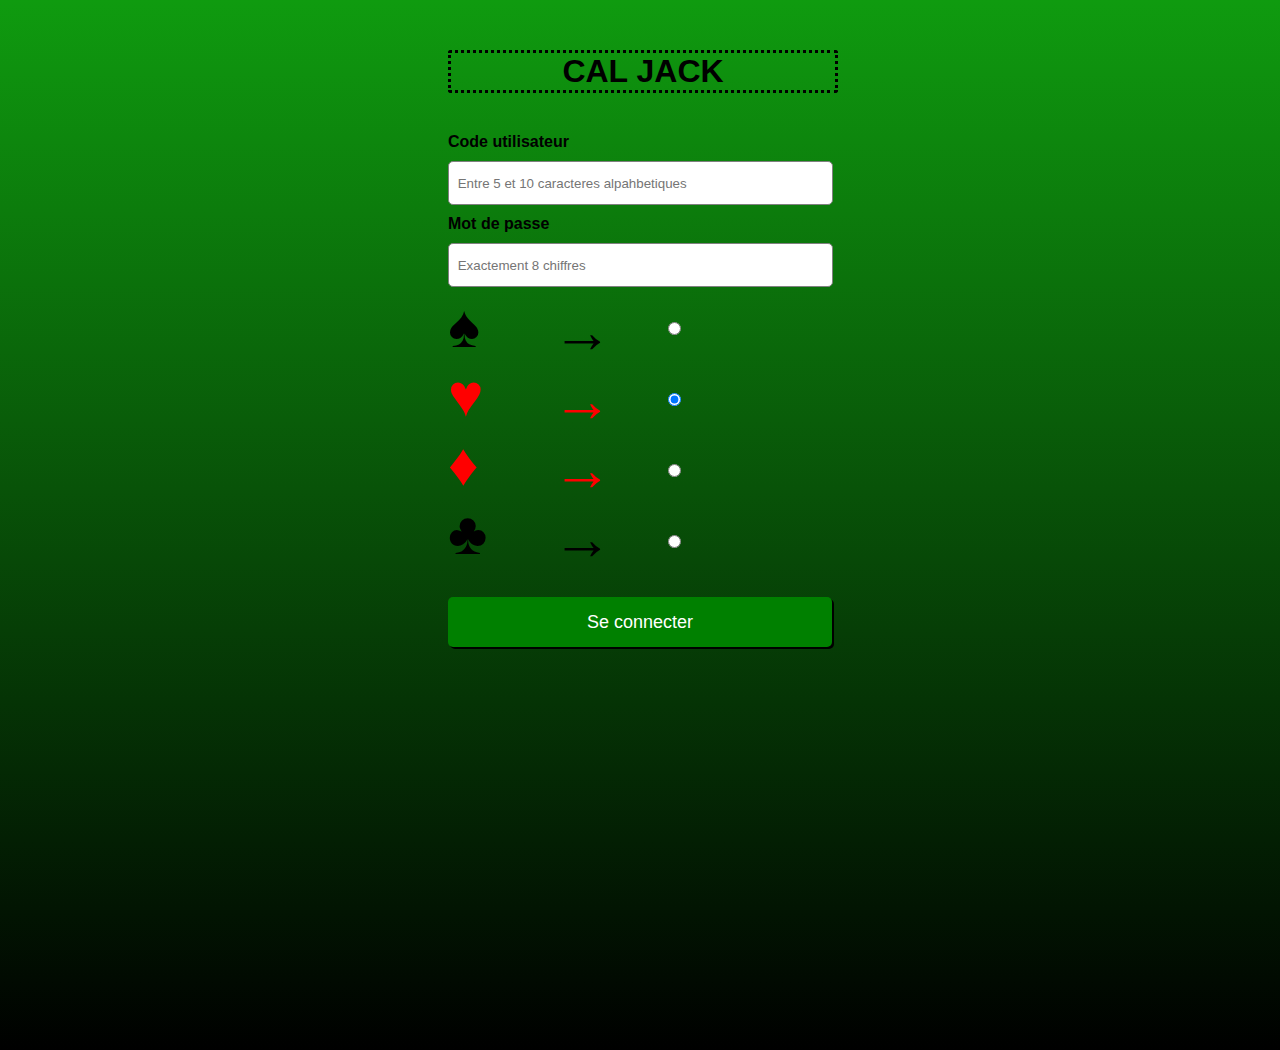
<file: TPCALJack/index.html>
<!DOCTYPE html>
<html lang="en">
	<head>
		<title>Traitement</title>
		<meta charset="utf-8">
		<meta name="viewport" content="width=device-width, initial-scale=1.0">
		<link rel="stylesheet" href="css/style.css">
		<script src="https://code.jquery.com/jquery-3.4.0.js"> </script>
	</head>

	<body>

		<header>
		</header>

		<main>
			<section>

				<form action="index2.html" method="get">
					<h1>CAL JACK</h1>

					<label for="username">Code utilisateur</label>
					<input type="text" name="username" id="username" placeholder=" Entre 5 et 10 caracteres alpahbetiques" required minlength="5" maxlength="10">

					<span id="ascii"></span>
					<label for="password">Mot de passe</label>
					<input type="password" name="password" id="password" placeholder=" Exactement 8 chiffres" required minlength="8" maxlength="8">

				<div>
					<div>
					<!--	<img src="images/pique/pique.jpg" alt="pique">
						<img src="images/coeur/coeur.jpg" alt="coeur">
						<img src="images/carreau/carreau.jpg" alt="carreau">
						<img src="images/trefle/trefle.jpg" alt="trefle">-->
						<span id="spades">&spades;</span>
						<span id="hearts">&hearts;</span>
						<span id="diams">&diams;</span>
						<span id="clubs">&clubs;</span>
					</div>
					<article>
						<span class="lignenoir">&rarr;</span>
						<span class="ligne">&rarr;</span>
						<span class="ligne">&rarr;</span>
						<span class="lignenoir">&rarr;</span>
					</article>
					<div>
						<input type="radio" class="carte" name="carte" value="pique" required>
	 					<input type="radio" class="carte" name="carte" value="coeur" checked required> 
	 					<input type="radio" class="carte" name="carte" value="carreau" required>
	  					<input type="radio" class="carte" name="carte" value="trefle" required> 
					</div>
				</div>	
					<input type="submit" value="Se connecter" id="submitButton">
				</form>

			</section>

			<script>
			</script>
		</main>

		<footer>
		</footer>
		<script src="scripts/validation.js"></script>	
	</body>
		
</html>
</file>
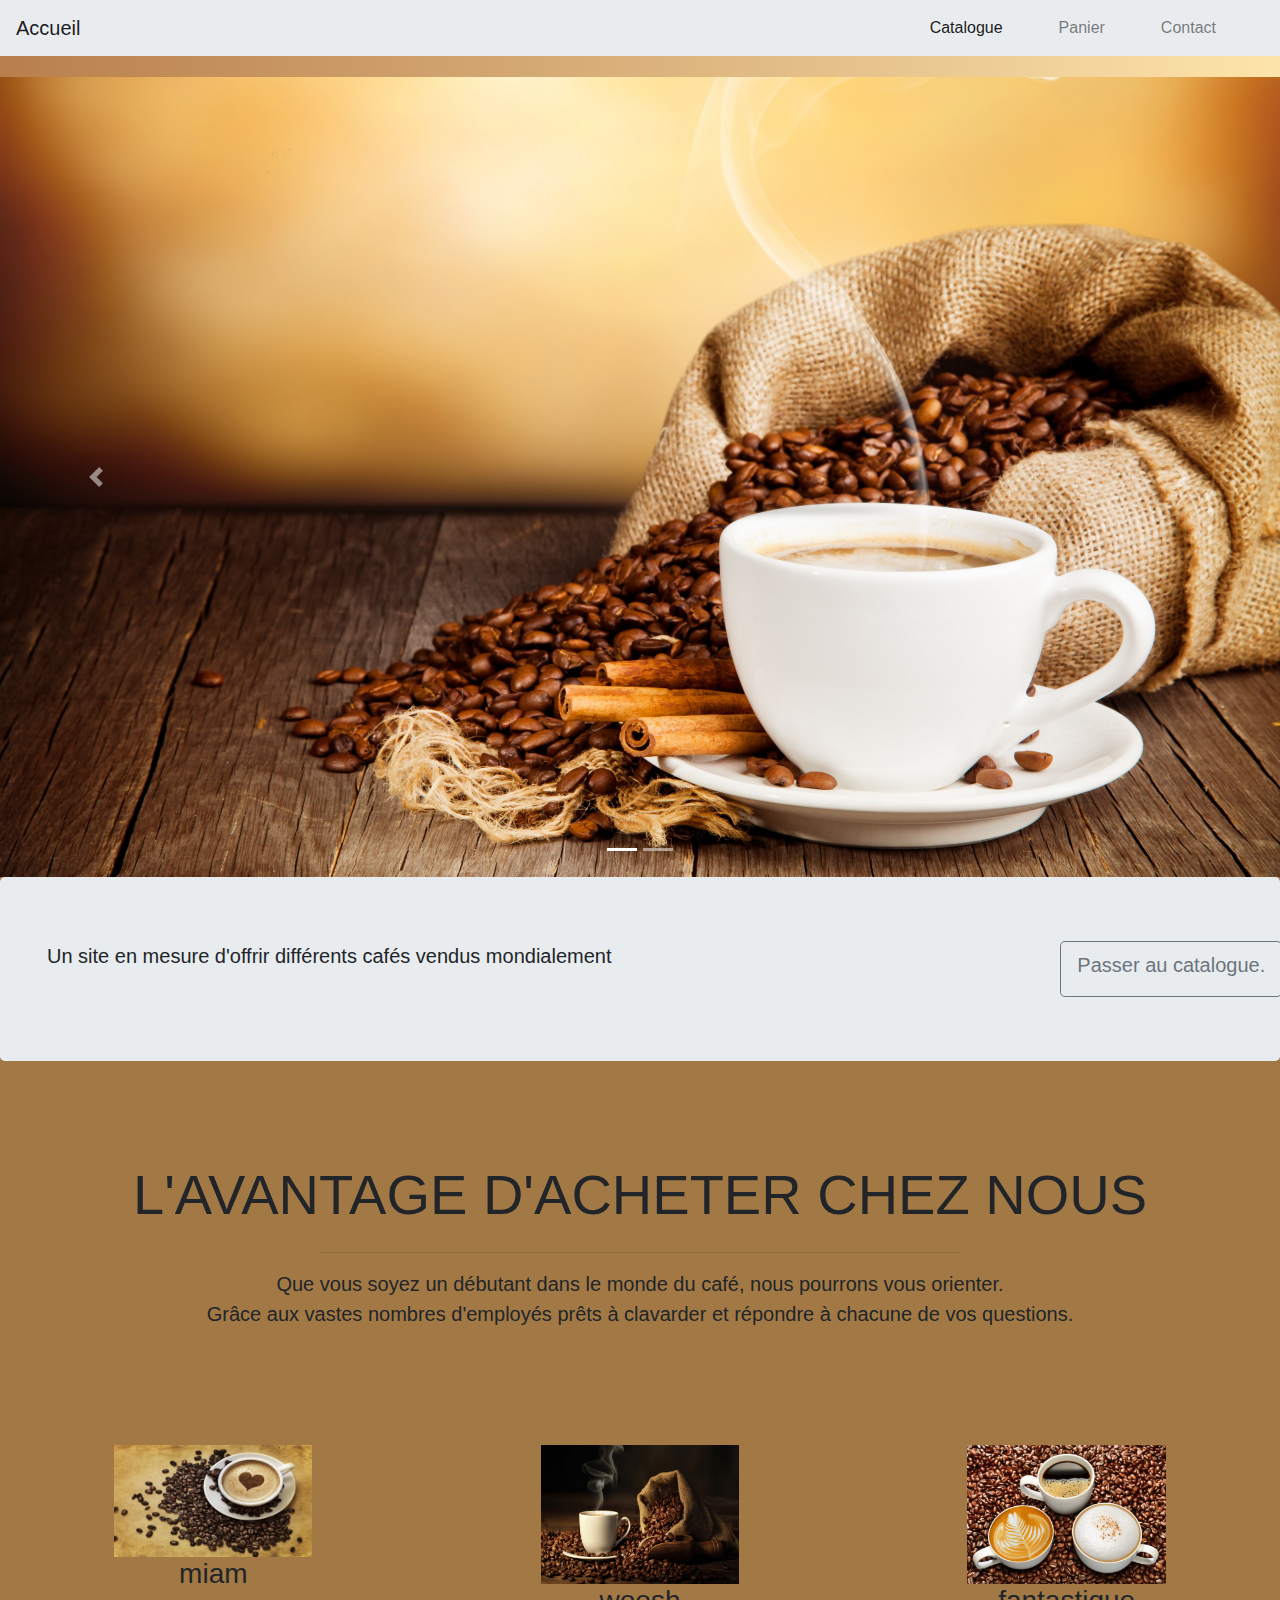
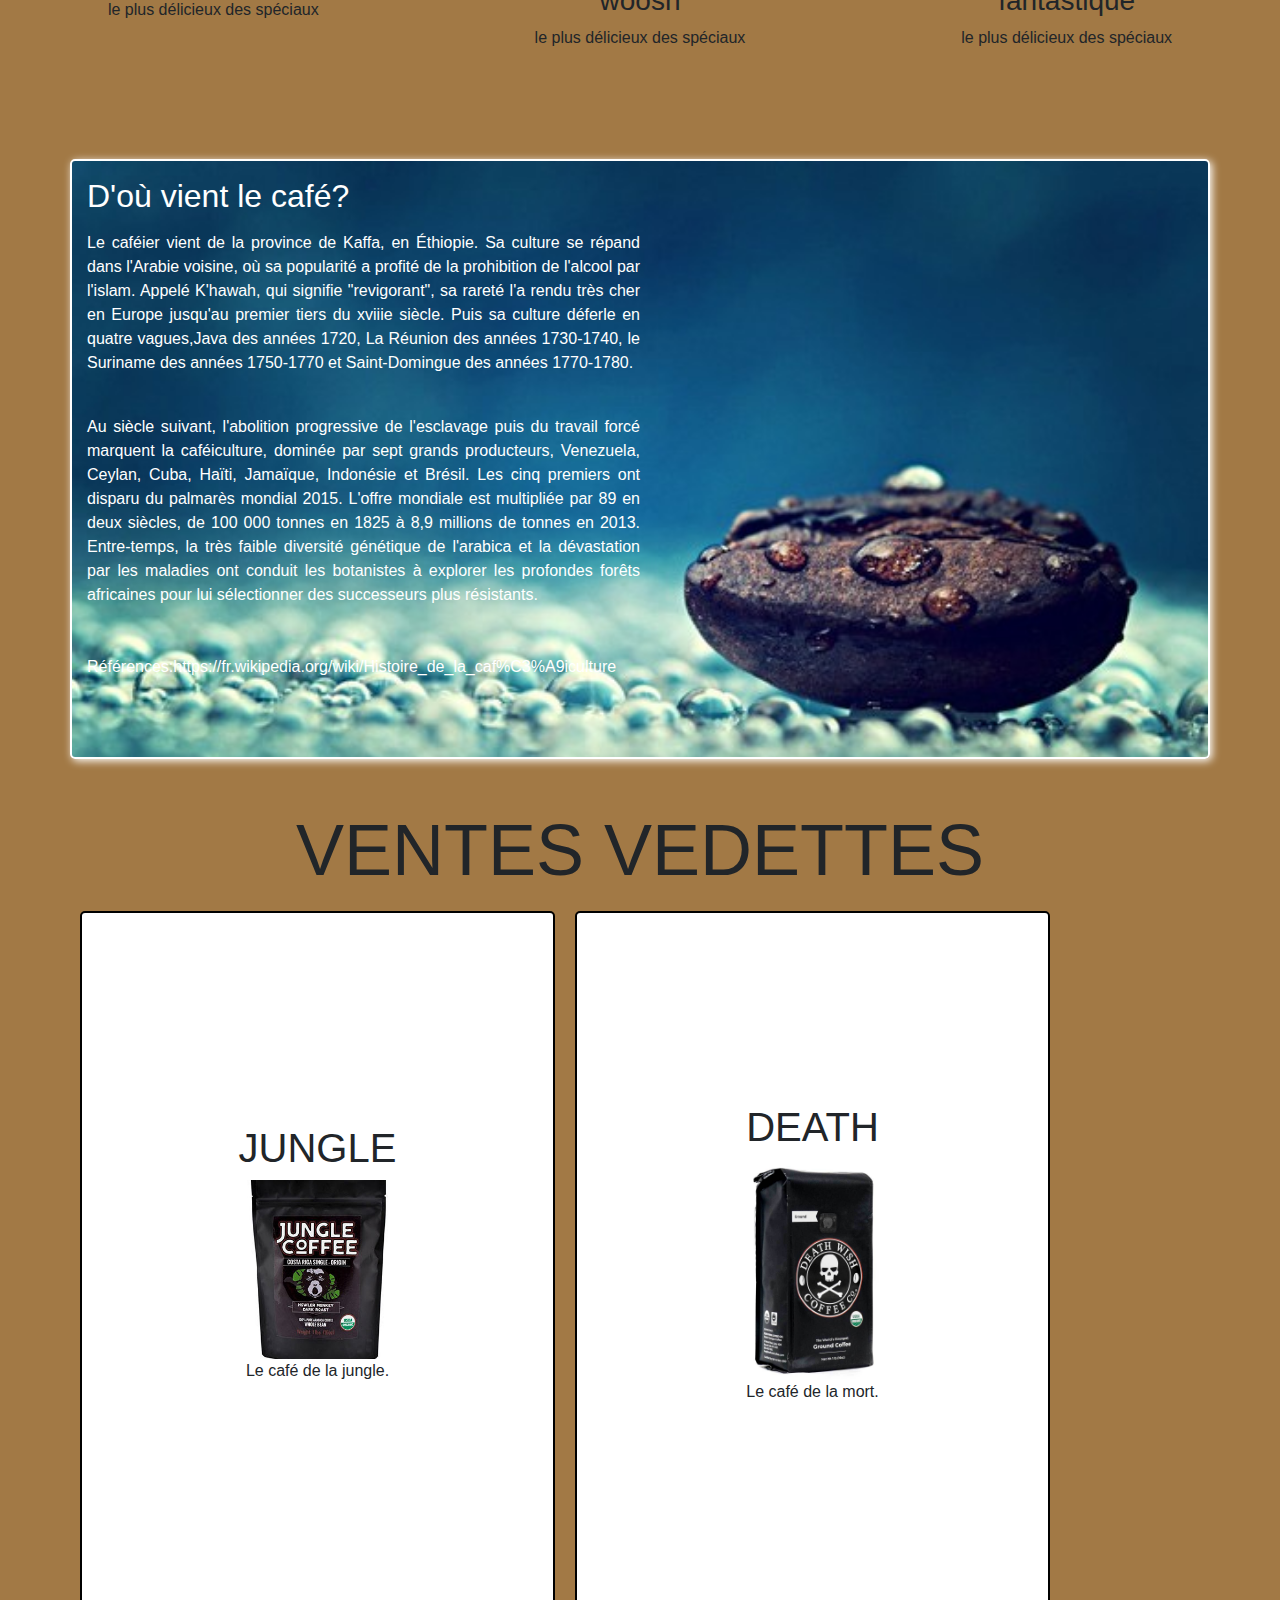
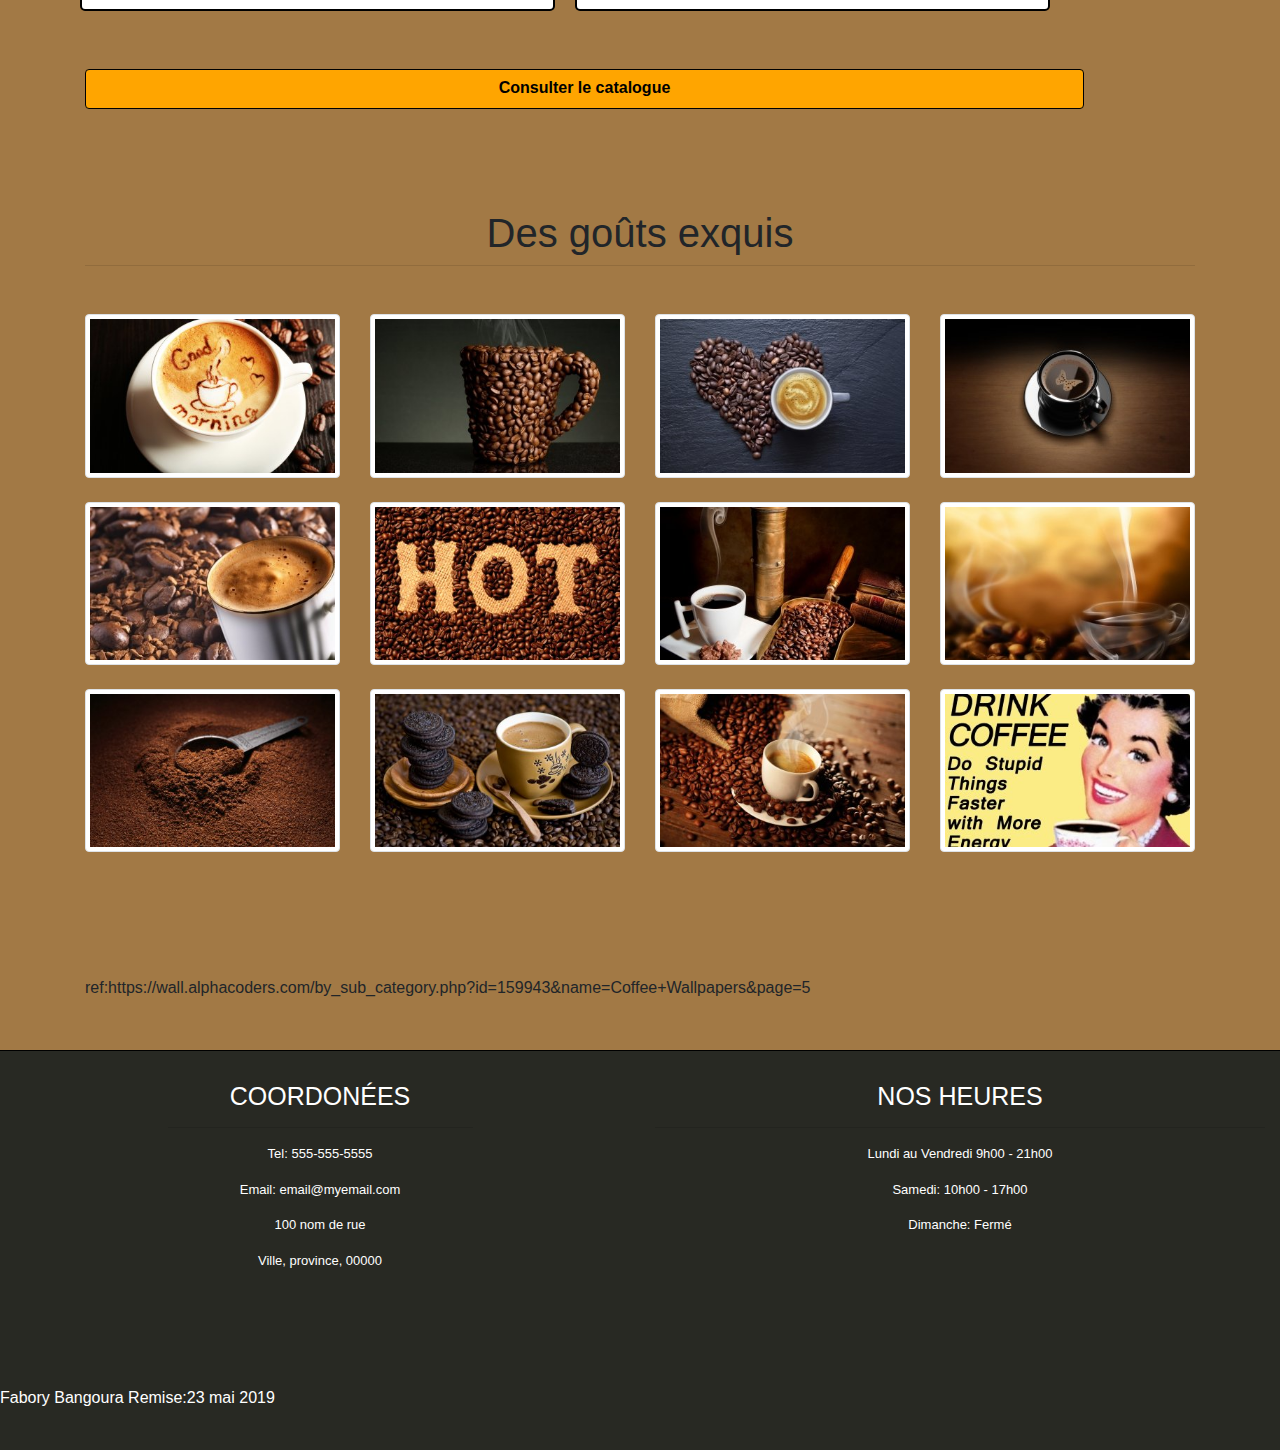
<file: TPECOMMERCE/index.html>
<!DOCTYPe html>
<!---->
<html lang="fr">
	<head>
		<title>TP1</title>
		<meta charset="utf-8">
		 <link rel="stylesheet" href="https://maxcdn.bootstrapcdn.com/bootstrap/4.2.1/css/bootstrap.min.css">
		 <link rel="stylesheet" href="styles/style.css">
 		 <script src="https://ajax.googleapis.com/ajax/libs/jquery/3.4.0/jquery.min.js"></script>
  		<script src="https://cdnjs.cloudflare.com/ajax/libs/popper.js/1.14.6/umd/popper.min.js"></script>
  		<script src="https://maxcdn.bootstrapcdn.com/bootstrap/4.2.1/js/bootstrap.min.js"></script>
		<meta name="viewport" content="width=device-width, initial-scale=1">
	</head>
	<body>

		<!-- MON NAVBAR -->
		
		<nav class="navbar fixed-top navbar-expand-lg navbar-expand-md navbar-light navbar-custom">
		  <a class="navbar-brand" href="index.html">Accueil</a>

		  <button class="navbar-toggler" type="button" data-toggle="collapse" data-target="#navbarNavAltMarkup" aria-controls="navbarNavAltMarkup" aria-expanded="false" aria-label="Toggle navigation">
		    <span class="navbar-toggler-icon"></span>
		  </button>
			  
		  <div class="collapse navbar-collapse" id="navbarNavAltMarkup">
		  	<ul class="navbar-nav ml-auto">
		  		<li class="nav-item">
			      <a class="nav-link active" href="catalogue.html">Catalogue <span class="sr-only">(current)</span></a>
		  		</li>
		  		<li>
			      <a class="nav-link" href="cart.html">Panier</a>
		  		</li>
		  		<li class="nav-item">
			      <a class="nav-link" href="contact.html">Contact</a>
		  		</li>
		    </ul>
		  </div>
		</nav>
		<div id="miniAnimation">
			<p>Nouveaux produits le 9 décembre 2019</p>
		</div>

		<!--MON CAROUSEL -->
	<header id="carouselExampleIndicators" class="carousel slide" data-ride="carousel">
	  <ol class="carousel-indicators">
	    <li data-target="#carouselExampleIndicators" data-slide-to="0" class="active"></li>
	    <li data-target="#carouselExampleIndicators" data-slide-to="1"></li>
	  </ol>
	  <div class="carousel-inner">
	    <div class="carousel-item active">
	        <img class="d-block w-100" src="images/beautifulWallapaper1.jpg" alt="First slide">
			<div class="carousel-caption d-none d-md-block">
			    <h5 class="display-2 giuu">Les Meilleurs Des Cafés!</h5>
			   <a href="catalogue.html" class="giuu giuu2 btn btn-light">Passer au catalogue</a>
		    </div>
		</div>
		<div class="carousel-item">
		   <img class="d-block w-100" src="images/famousCoffee1.jpg" alt="Second slide">
		   <div class="carousel-caption d-none d-md-block">
			    <h5 class="display-2 giuu">Les Meilleurs Des Cafés!</h5>
			    <a href="catalogue.html" class="giuu giuu2 btn btn-light">Passer au catalogue</a>
		    </div>
		</div>
	</div>
	  <a class="carousel-control-prev" href="#carouselExampleIndicators" role="button" data-slide="prev">
	    <span class="carousel-control-prev-icon" aria-hidden="true"></span>
	    <span class="sr-only">Previous</span>
	  </a>
	  <a class="carousel-control-next" href="#carouselExampleIndicators" role="button" data-slide="next">
	    <span class="carousel-control-next-icon" aria-hidden="true"></span>
	    <span class="sr-only">Next</span>
	  </a>
	</header>

	<!-- JUMBOTRON -->
	<div class="container-fluid">
		<div class="row jumbotron">
			<div class="col-xs-12 col-sm-12 col-md-9 col-lg-9 col-xl-10">
				<p class="lead">Un site en mesure d'offrir différents cafés vendus mondialement</p>
			</div>

			<div class="col-xs-12 col-sm-12 col-md-3 col-lg-3 col-xl-2">
				<a href="catalogue.html"  class="btn btn-outline-secondary btn-lg text-center pb-3">Passer au catalogue.</a>
			</div>
		</div>
		
	</div>

	<!--LA SECTION DE LA SALUTATION -->
	<div class="container-fluid padding">
		<div class="row welcome text-center">
			<div class="col-12">
				<h1 class="display-4">L'AVANTAGE D'ACHETER CHEZ NOUS</h1>
			</div>
			<hr class="w-50 mb-3">
			<div class="col-12">
				<p class="lead">Que vous soyez un débutant dans le monde du café,
				nous pourrons vous orienter.<br> Grâce aux vastes nombres d'employés prêts à clavarder
				et répondre à chacune de vos questions.</p>
			</div>
		</div>
	</div>

	<!-- SECTION A TROIS COLONNES -->
	<div class="container-fluid padding">
		<div class="row text-center padding">
			<div class="col-xs-12 col-sm-6 col-md-4">
				<img class=" w-50" src="images/famousCoffee.jpg" alt="famousCoffee">
				<h3>miam</h3>
				<p>le plus délicieux des spéciaux</p>
			</div>
			<div class="col-xs-12 col-sm-6 col-md-4">
				<img class="w-50" style="height: 65%;" src="images/beautifulWallapaper2.jpg" alt="famousCoffee">
				<h3>woosh</h3>
				<p>le plus délicieux des spéciaux</p>
			</div>
			<div class="col-xs-12 col-sm-6 col-md-4">
				<img class="w-50" style="height: 65%;" src="images/famousCoffee2.jpg" alt="famousCoffee">
				<h3>fantastique</h3>
				<p>le plus délicieux des spéciaux</p>
			</div>
		</div>
		
	</div>

		<!-- L'HISTOIRE DU CAFÉ -->
		 <div class="container histoire">
			  	<h2 class="mb-3 mt-3">D'où vient le café?</h2>
				<p class="text-justify">Le caféier vient de la province de Kaffa, en Éthiopie. Sa culture se répand dans l'Arabie voisine, où sa popularité a profité de la prohibition de l'alcool par l'islam. Appelé K'hawah, qui signifie "revigorant", sa rareté l'a rendu très cher en Europe jusqu'au premier tiers du xviiie siècle. Puis sa culture déferle en quatre vagues,Java des années 1720, La Réunion des années 1730-1740, le Suriname des années 1750-1770 et Saint-Domingue des années 1770-1780.</p>

				<p class="text-justify">Au siècle suivant, l'abolition progressive de l'esclavage puis du travail forcé marquent la caféiculture, dominée par sept grands producteurs, Venezuela, Ceylan, Cuba, Haïti, Jamaïque, Indonésie et Brésil. Les cinq premiers ont disparu du palmarès mondial 2015. L'offre mondiale est multipliée par 89 en deux siècles, de 100 000 tonnes en 1825 à 8,9 millions de tonnes en 2013. Entre-temps, la très faible diversité génétique de l'arabica et la dévastation par les maladies ont conduit les botanistes à explorer les profondes forêts africaines pour lui sélectionner des successeurs plus résistants.</p>
				<p class="text-left mt-5">Références:https://fr.wikipedia.org/wiki/Histoire_de_la_caf%C3%A9iculture</p>
		</div>
		<section class="container" id="propos">
		
		<!-- NOS VEDETTES-->
			<div class="row">
				<div class="col-12">
					<h1 class="text-center mt-5 display-3">VENTES VEDETTES</h1>
				</div>
				<hr>
				<div class="sousVedette col-lg-5 col-md-5 col-sm-12">
					<h1>JUNGLE</h1>
					<img class="img-fluid w-50" src="images/Jungle.jpg" alt="uneImage">
					<p>Le café de la jungle.</p>
				</div>
				<div class="sousVedette col-lg-5 col-md-5 col-sm-12">
					<h1>DEATH</h1>
					<img class="img-fluid w-50" src="images/Death.jpg" alt="uneImage">
					<p>Le café de la mort.</p>
				</div>
				<div class="col-12">
					<a class="mt-5 consulter btn" href="catalogue.html">Consulter le catalogue</a>
				</div>
			</div>

		</section>
		<!-- GALLERY -->
		<div class="container">

		  <h1 class="font-weight-light text-center mt-4 mb-0">Des goûts exquis</h1>

		  <hr class="mt-2 mb-5">

		  <div class="row text-center text-lg-left">

		    <div class="col-lg-3 col-md-4 col-6">
		      <a href="#" class="d-block mb-4 h-100">
		            <img class="img-fluid img-thumbnail" src="images/Gallery/image1.jpg" alt="">
		          </a>
		    </div>
		    <div class="col-lg-3 col-md-4 col-6">
		      <a href="#" class="d-block mb-4 h-100">
		            <img class="img-fluid img-thumbnail" src="images/Gallery/image2.jpg" alt="">
		          </a>
		    </div>
		    <div class="col-lg-3 col-md-4 col-6">
		      <a href="#" class="d-block mb-4 h-100">
		            <img class="img-fluid img-thumbnail" src="images/Gallery/image3.jpg" alt="">
		          </a>
		    </div>
		    <div class="col-lg-3 col-md-4 col-6">
		      <a href="#" class="d-block mb-4 h-100">
		            <img class="img-fluid img-thumbnail" src="images/Gallery/image4.jpg" alt="">
		          </a>
		    </div>
		    <div class="col-lg-3 col-md-4 col-6">
		      <a href="#" class="d-block mb-4 h-100">
		            <img class="img-fluid img-thumbnail" src="images/Gallery/image5.jpg" alt="">
		          </a>
		    </div>
		    <div class="col-lg-3 col-md-4 col-6">
		      <a href="#" class="d-block mb-4 h-100">
		            <img class="img-fluid img-thumbnail" src="images/Gallery/image6.jpg" alt="">
		          </a>
		    </div>
		    <div class="col-lg-3 col-md-4 col-6">
		      <a href="#" class="d-block mb-4 h-100">
		            <img class="img-fluid img-thumbnail" src="images/Gallery/image7.jpg" alt="">
		          </a>
		    </div>
		    <div class="col-lg-3 col-md-4 col-6">
		      <a href="#" class="d-block mb-4 h-100">
		            <img class="img-fluid img-thumbnail" src="images/Gallery/image8.jpg" alt="">
		          </a>
		    </div>
		    <div class="col-lg-3 col-md-4 col-6">
		      <a href="#" class="d-block mb-4 h-100">
		            <img class="img-fluid img-thumbnail" src="images/Gallery/image9.jpg" alt="">
		          </a>
		    </div>
		    <div class="col-lg-3 col-md-4 col-6">
		      <a href="#" class="d-block mb-4 h-100">
		            <img class="img-fluid img-thumbnail" src="images/Gallery/image10.jpg" alt="">
		          </a>
		    </div>
		    <div class="col-lg-3 col-md-4 col-6">
		      <a href="#" class="d-block mb-4 h-100">
		            <img class="img-fluid img-thumbnail" src="images/Gallery/image11.jpg" alt="">
		          </a>
		    </div>
		    <div class="col-lg-3 col-md-4 col-6">
		      <a href="#" class="d-block mb-4 h-100">
		            <img class="img-fluid img-thumbnail" src="images/Gallery/image12.jpg" alt="">
		          </a>
		    </div>
		  </div>
			ref:https://wall.alphacoders.com/by_sub_category.php?id=159943&name=Coffee+Wallpapers&page=5
		</div>
		<footer class="container-fluid padding ">
			<div class="row text-center padding">
				<div class="col-6 social padding">
					<h2>COORDONÉES</h2>
					<hr class="light w-50">
					<p>Tel: 555-555-5555</p>
					<p>Email: email@myemail.com</p>
					<p>100 nom de rue</p>
					<p>Ville, province, 00000</p>
				</div>

				<div class="col-6 social padding">
					<h2>NOS HEURES</h2>
					<hr>
					<p>Lundi au Vendredi 9h00 - 21h00</p>
					<p>Samedi: 10h00 - 17h00</p>
					<p>Dimanche: Fermé</p>
				</div>
				<span class="text-left">Fabory Bangoura Remise:23 mai 2019</span>
			</div>
		</footer>
	</body>
</html>
</file>
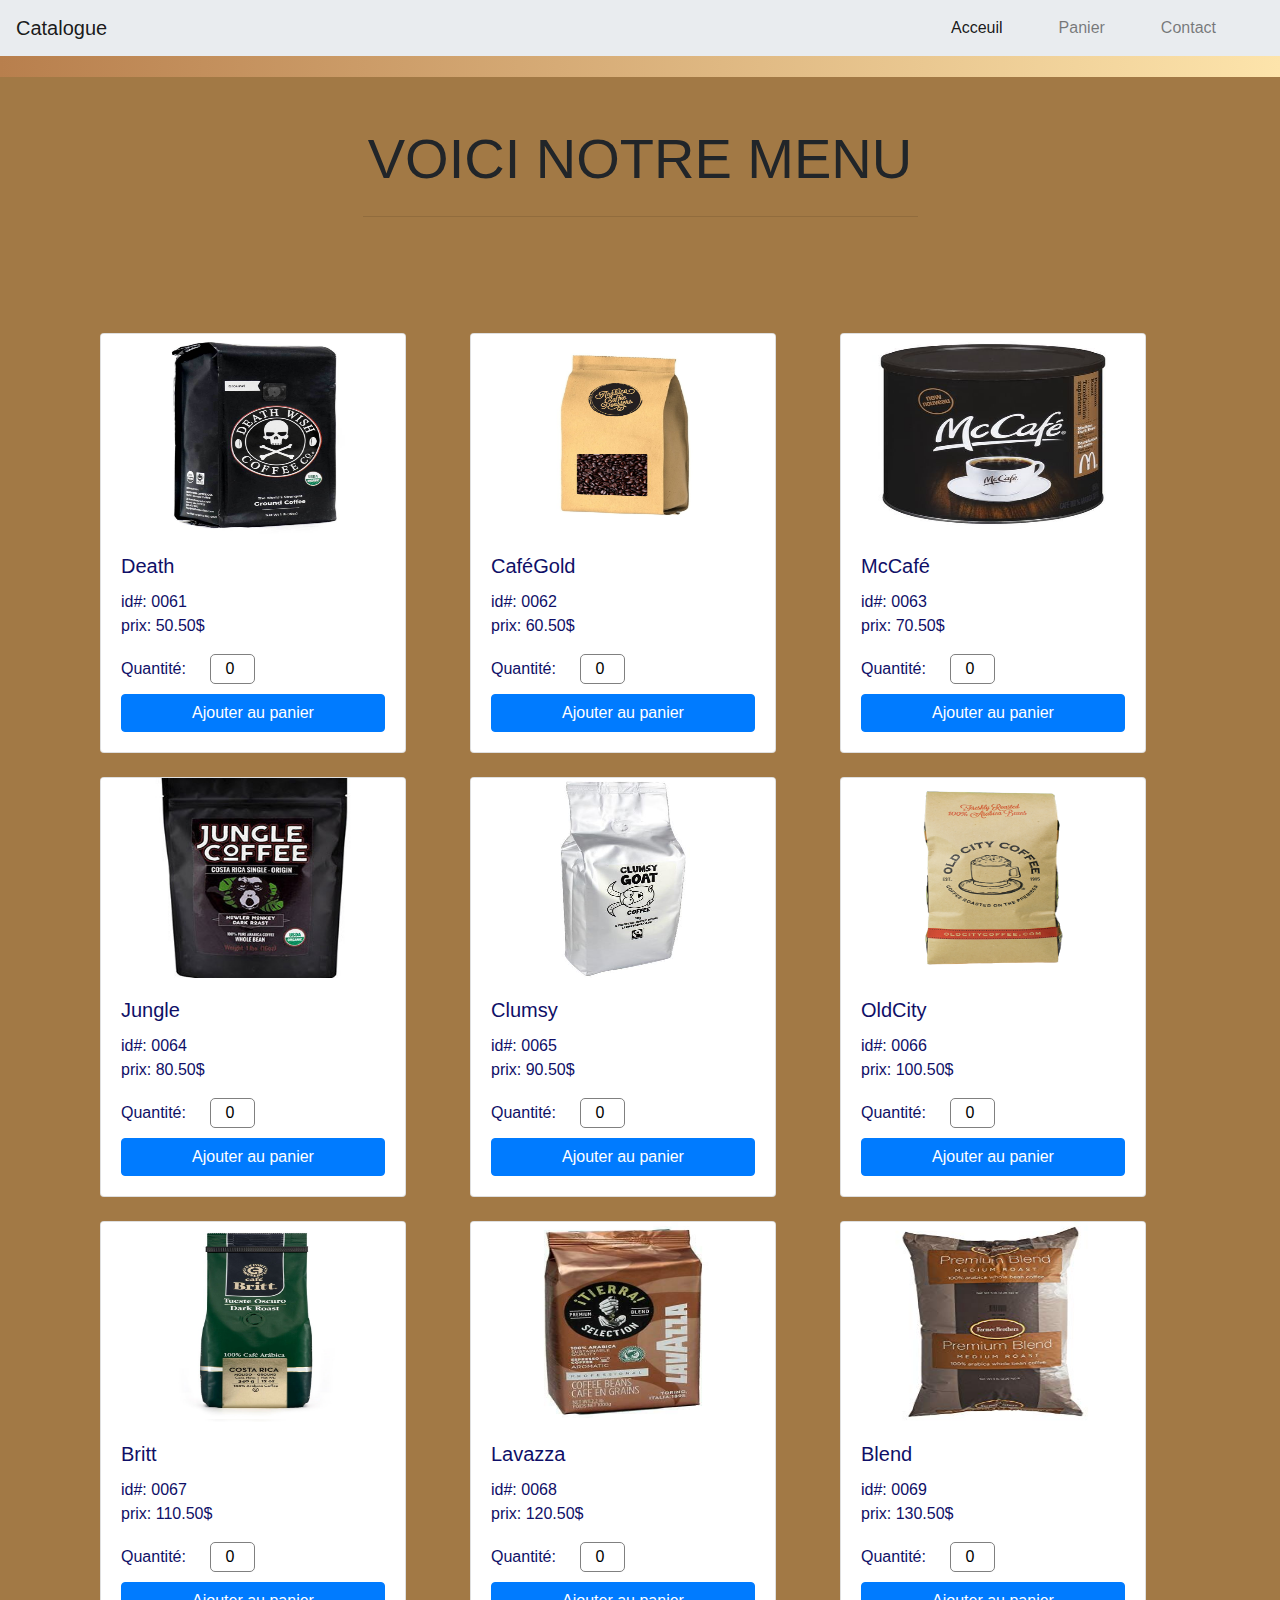
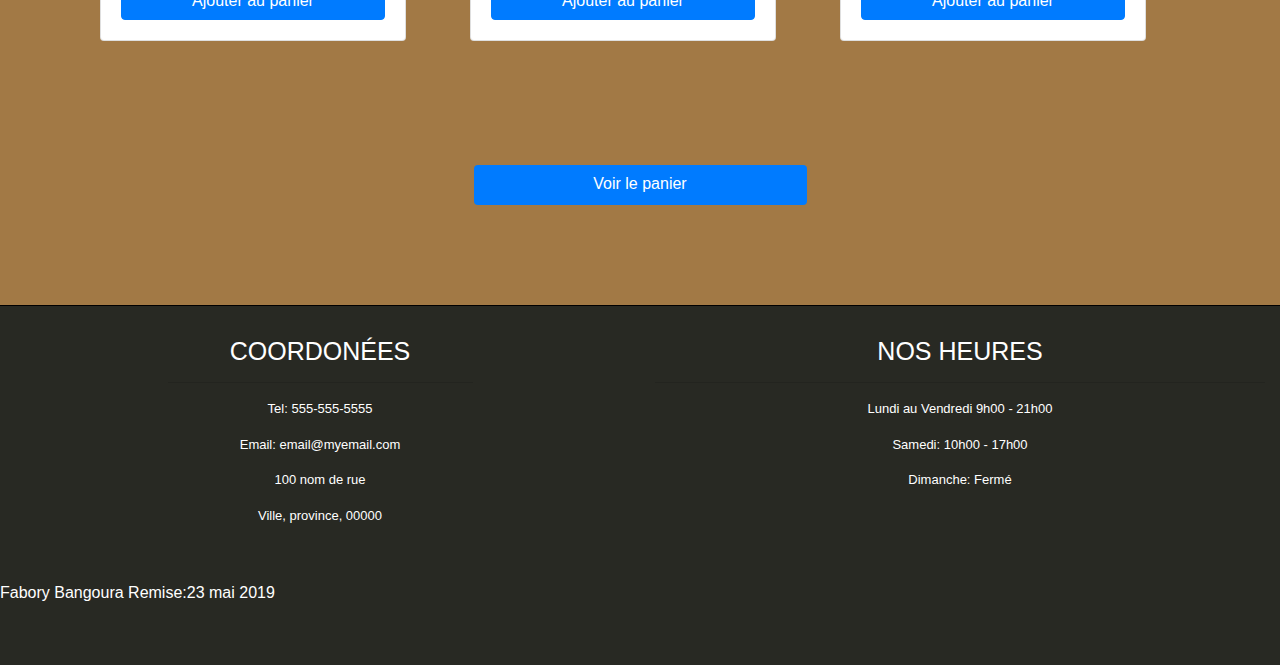
<file: TPECOMMERCE/catalogue.html>
<!DOCTYPe html>
<!---->
<html lang="fr">
	<head>
		<title>TP1</title>
		<meta charset="utf-8">
		 <link rel="stylesheet" href="https://maxcdn.bootstrapcdn.com/bootstrap/4.2.1/css/bootstrap.min.css">
		 <link rel="stylesheet" href="styles/catalogue.css">
 		 <script src="https://ajax.googleapis.com/ajax/libs/jquery/3.4.0/jquery.min.js"></script>
  		<script src="https://cdnjs.cloudflare.com/ajax/libs/popper.js/1.14.6/umd/popper.min.js"></script>
  		<script src="https://maxcdn.bootstrapcdn.com/bootstrap/4.2.1/js/bootstrap.min.js"></script>
		<meta name="viewport" content="width=device-width, initial-scale=1">
	</head>
	<body>

		<!-- MON NAVBAR -->
		
		<nav class="navbar fixed-top navbar-expand-lg navbar-expand-md navbar-light navbar-custom">
		  <a class="navbar-brand" href="catalogue.html">Catalogue</a>

		  <button class="navbar-toggler" type="button" data-toggle="collapse" data-target="#navbarNavAltMarkup" aria-controls="navbarNavAltMarkup" aria-expanded="false" aria-label="Toggle navigation">
		    <span class="navbar-toggler-icon"></span>
		  </button>
			  
		  <div class="collapse navbar-collapse" id="navbarNavAltMarkup">
		  	<ul class="navbar-nav ml-auto">
		  		<li class="nav-item">
			      <a class="nav-link active" href="index.html">Acceuil <span class="sr-only">(current)</span></a>
		  		</li>
		  		<li>
			      <a class="nav-link" href="cart.html">Panier</a>
		  		</li>
		  		<li class="nav-item">
			      <a class="nav-link" href="contact.html">Contact</a>
		  		</li>
		    </ul>
		  </div>
		</nav>
		<div id="miniAnimation">
			<p>Nouveaux produits le 9 décembre 2019</p>
		</div>
		
		
		<section class="container" id="propos">
		<!--MON CATALOGUE-->
			<div id="blog" class="container">
				<div class="row welcome text-center">
					<div class="col-12">
						<h1 class="display-4 mt-5">VOICI NOTRE MENU</h1>
					</div>
					<hr class="w-50 mb-3">
				</div>
				<div class="row" id="monCatalogue">

					
				</div>
				<div class="row">
					<a href="cart.html" id="boutonPanier" class=" text-center btn" style="background-color: #007BFF;color: white;">Voir le panier</a>	
				</div>
			</div>
			
			<!--MON DEUXIEME CAROUSEL -->
		
	
		</section>
		<footer class="container-fluid padding ">
			<div class="row text-center padding">
				<div class="col-6 social padding">
					<h2>COORDONÉES</h2>
					<hr class="light w-50">
					<p>Tel: 555-555-5555</p>
					<p>Email: email@myemail.com</p>
					<p>100 nom de rue</p>
					<p>Ville, province, 00000</p>
				</div>

				<div class="col-6 social padding">
					<h2>NOS HEURES</h2>
					<hr>
					<p>Lundi au Vendredi 9h00 - 21h00</p>
					<p>Samedi: 10h00 - 17h00</p>
					<p>Dimanche: Fermé</p>
				</div>
				<span class="text-left">Fabory Bangoura Remise:23 mai 2019</span>
			</div>
		</footer>
		<script src="script/index.js"></script>
	</body>
</html>
</file>
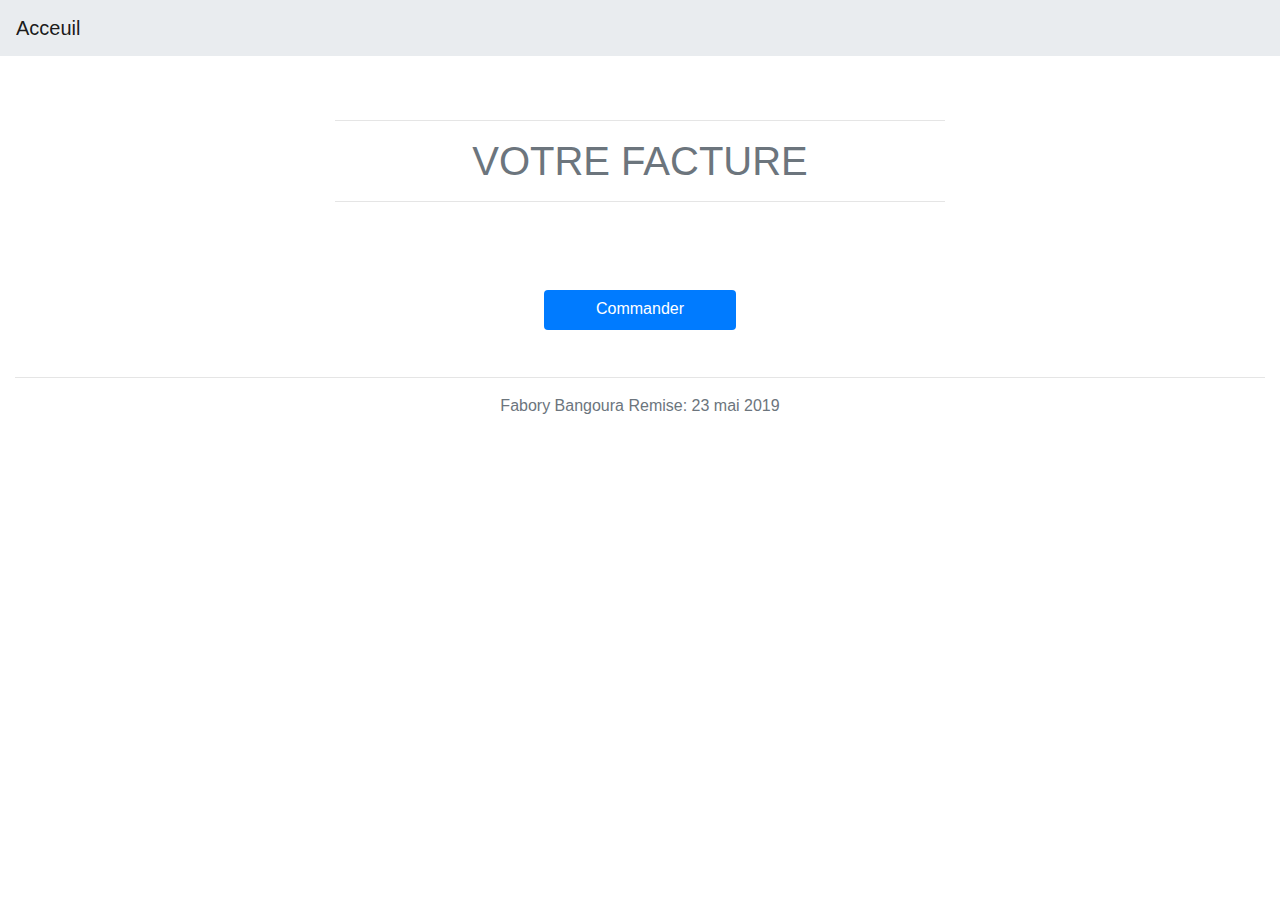
<file: TPECOMMERCE/checkout.html>
<!DOCTYPe html>
<!---->
<html lang="fr">
	<head>
		<title>TP1</title>
		<meta charset="utf-8">
		 <link rel="stylesheet" href="https://maxcdn.bootstrapcdn.com/bootstrap/4.2.1/css/bootstrap.min.css">
		 <link rel="stylesheet" href="styles/checkout.css">
 		 <script src="https://ajax.googleapis.com/ajax/libs/jquery/3.4.0/jquery.min.js"></script>
  		<script src="https://cdnjs.cloudflare.com/ajax/libs/popper.js/1.14.6/umd/popper.min.js"></script>
  		<script src="https://maxcdn.bootstrapcdn.com/bootstrap/4.2.1/js/bootstrap.min.js"></script>
		<meta name="viewport" content="width=device-width, initial-scale=1">
	</head>
	<body>

		<!-- MON NAVBAR -->
		<nav class="navbar navbar-expand-lg navbar-expand-md navbar-light navbar-custom">
		  <a class="navbar-brand" href="index.html">Acceuil</a>

		  <button class="navbar-toggler" type="button" data-toggle="collapse" data-target="#navbarNavAltMarkup" aria-controls="navbarNavAltMarkup" aria-expanded="false" aria-label="Toggle navigation">
		    <span class="navbar-toggler-icon"></span>
		  </button>
			  
		</nav>



		<!--LES TITRES ET LES IMAGES -->
  <div class="container mt-5 w-50">
        <div class="row">
	        <div class="col-lg-12 col-md-12 mb-4">
				  <hr>
		          <h1 class="text-center text-muted">VOTRE FACTURE</h1>
				  <hr class="mb-5">
		          <ul class="list-group mb-3" id="maListe">
		          
		          </ul>
	        </div>
		</div>

        <div class="row">
	      <a href="merci.html" id="boutonPanier" class=" text-center btn" style="background-color: #007BFF;color: white;">Commander</a>	
        </div>
    </div>
    <script src="script/checkout.js"></script>
	</body>
	<footer class="container-fluid padding ">
		<hr>
		<span class="text-center text-muted">Fabory Bangoura Remise: 23 mai 2019</span>
	</footer>
</html>
</file>
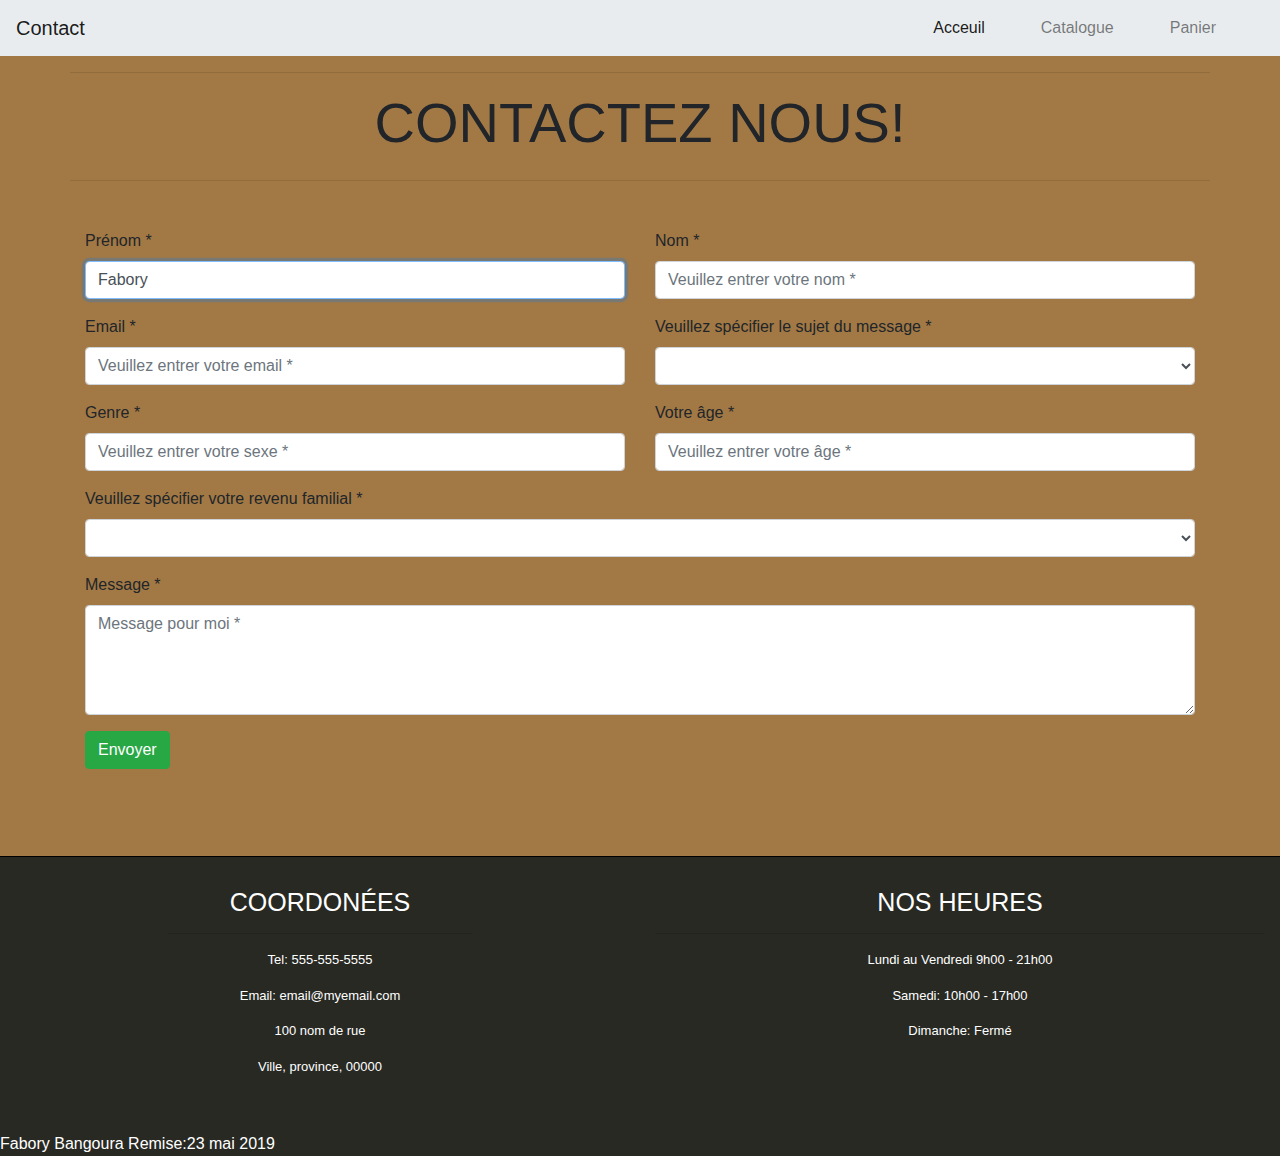
<file: TPECOMMERCE/contact.html>
<!DOCTYPe html>
<!---->
<html lang="fr">
	<head>
		<title>TP1</title>
		<meta charset="utf-8">
		 <link rel="stylesheet" href="https://maxcdn.bootstrapcdn.com/bootstrap/4.2.1/css/bootstrap.min.css">
		 <link rel="stylesheet" href="styles/contact.css">
 		 <script src="https://ajax.googleapis.com/ajax/libs/jquery/3.4.0/jquery.min.js"></script>
  		<script src="https://cdnjs.cloudflare.com/ajax/libs/popper.js/1.14.6/umd/popper.min.js"></script>
  		<script src="https://maxcdn.bootstrapcdn.com/bootstrap/4.2.1/js/bootstrap.min.js"></script>
		<meta name="viewport" content="width=device-width, initial-scale=1">
	</head>
	<body>

		<!-- MON NAVBAR -->
		<nav class="navbar navbar-expand-lg navbar-expand-md navbar-light navbar-custom">
		  <a class="navbar-brand" href="index.html">Contact</a>

		  <button class="navbar-toggler" type="button" data-toggle="collapse" data-target="#navbarNavAltMarkup" aria-controls="navbarNavAltMarkup" aria-expanded="false" aria-label="Toggle navigation">
		    <span class="navbar-toggler-icon"></span>
		  </button>
			  
		  <div class="collapse navbar-collapse" id="navbarNavAltMarkup">
		  	<ul class="navbar-nav ml-auto">
		  		<li class="nav-item">
			      <a class="nav-link active" href="index.html">Acceuil <span class="sr-only">(current)</span></a>
		  		</li>
		  		<li class="nav-item">
			      <a class="nav-link" href="catalogue.html">Catalogue</a>
		  		</li>
		  		<li class="nav-item">
			      <a class="nav-link" href="cart.html">Panier</a>
		  		</li>
		    </ul>
		  </div>
		</nav>



		<!--LES TITRES ET LES IMAGES -->

	<section class="container">
		<form id="contact-form" method="get">
			<div class="row welcome text-center">
				<hr class="w-100">
				<div class="col-12">
					<h1 class="display-4">CONTACTEZ NOUS!</h1>
				</div>
				<hr class="w-100 mb-5">
			</div>

    		<div class="messages"></div>

    		<div class="controls">

	        <div class="row">
	            <div class="col-md-6">
	                <div class="form-group">
	                    <label for="form_name">Prénom *</label>
	                    <input id="form_name" type="text" name="name" class="form-control" placeholder="Veuillez entrer votre prénom *" required="required" minlength="3" maxlength="15" value="Fabory" autofocus>
	                    <div class="help-block with-errors"></div>
	                </div>
	            </div>
	            <div class="col-md-6">
	                <div class="form-group">
	                    <label for="form_lastname">Nom *</label>
	                    <input id="form_lastname" type="text" name="surname" class="form-control" placeholder="Veuillez entrer votre nom *" required="required" minlength="3" maxlength="25">
	                    <div class="help-block with-errors"></div>
	                </div>
	            </div>
	        </div>
	        <div class="row">
	            <div class="col-md-6">
	                <div class="form-group">
	                    <label for="form_email">Email *</label>
	                    <input id="form_email" type="email" name="email" class="form-control" placeholder="Veuillez entrer votre email *" required="required" data-error="Valid email is required.">
	                    <div class="help-block with-errors"></div>
	                </div>
	            </div>
	            <div class="col-md-6">
	                <div class="form-group">
	                    <label for="form_need">Veuillez spécifier le sujet du message *</label>
	                    <select id="form_need" name="need" class="form-control" required="required" data-error="Veuillez spécifier le sujet du message.">
	                        <option value=""></option>
	                        <option value="Au sujet d'un prix">Au sujet d'un prix</option>
	                        <option value="Au sujet du statut de votre commande">Au sujet du statut de votre commande</option>
	                        <option value="Recevoir une copie de la facture d'achat">Recevoir une copie de la facture d'achat</option>
	                        <option value="Other">Autre</option>
	                    </select>
	                    <div class="help-block with-errors"></div>
	                </div>
	            </div>
	        </div>

	          <div class="row">
	            <div class="col-md-6">
	                <div class="form-group">
	                    <label for="form_genre">Genre *</label>
	                    <input id="form_genre" type="text" name="genre" class="form-control" placeholder="Veuillez entrer votre sexe *" required="required" data-error="Valid email is required.">
	                    <div class="help-block with-errors"></div>
	                </div>
	            </div>
	            <div class="col-md-6">
	                <div class="form-group">
	                    <label for="form_need">Votre âge *</label>
	                	 <input id="form_age" type="number" name="age" class="form-control" placeholder="Veuillez entrer votre âge *" required="required" data-error="Valid email is required.">
	                    <div class="help-block with-errors"></div>
	                </div>
	            </div>
	        </div>
			
			<div class="row">
				<div class="col-md-12">
					<div class="form-group">
						 <label for="form_need">Veuillez spécifier votre revenu familial *</label>
	                    <select id="form_need" name="need" class="form-control" required="required" data-error="Veuillez spécifier le sujet du message.">
	                        <option value=""></option>
	                        <option value="De 1$ à 24 999$">De 1$ à 24 999$</option>
	                        <option value="De 25 000$ à 49 999$">De 25 000$ à 49 999$</option>
	                        <option value="De 50 000$ à 69 999$">De 50 000$ à 69 999$</option>
	                        <option value="De 70 000$ à 99 999$">De 70 000$ à 99 999$</option>
	                        <option value="De 100 000$ à 499 999$">De 100 000$ à 499 999$</option>
	                        <option value="500 000$ et plus">500 000$ et plus</option>
	                    </select>
					</div>
				</div>
			</div>

	        <div class="row">
	            <div class="col-md-12">
	                <div class="form-group">
	                    <label for="form_message">Message *</label>
	                    <textarea id="form_message" name="message" class="form-control" placeholder="Message pour moi *" rows="4" required="required" data-error="Please, leave us a message."></textarea>
	                    <div class="help-block with-errors"></div>
	                </div>
	            </div>
	            <div class="col-md-12">
	                <input type="submit" class="btn btn-success btn-send" value="Envoyer">
	            </div>
	        </div>
	    </div>

</form>
		</section>

		<footer class="container-fluid padding ">
			<div class="row text-center padding">
				<div class="col-6 social padding">
					<h2>COORDONÉES</h2>
					<hr class="light w-50">
					<p>Tel: 555-555-5555</p>
					<p>Email: email@myemail.com</p>
					<p>100 nom de rue</p>
					<p>Ville, province, 00000</p>
				</div>

				<div class="col-6 social padding">
					<h2>NOS HEURES</h2>
					<hr>
					<p>Lundi au Vendredi 9h00 - 21h00</p>
					<p>Samedi: 10h00 - 17h00</p>
					<p>Dimanche: Fermé</p>
				</div>
				<span class="text-left">Fabory Bangoura Remise:23 mai 2019</span>
			</div>
		</footer>
	</body>
</html>
</file>
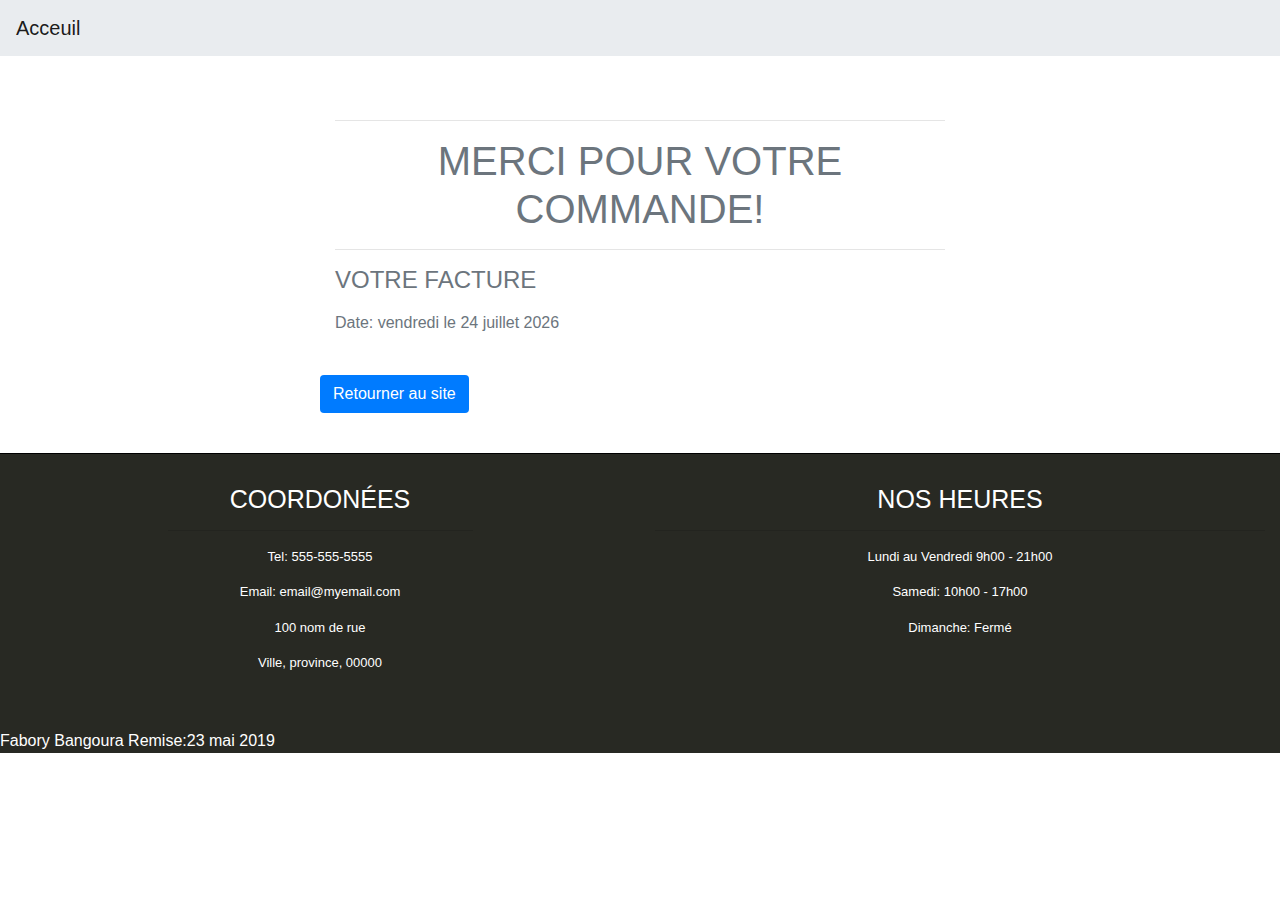
<file: TPECOMMERCE/merci.html>
<!DOCTYPe html>
<!---->
<html lang="fr">
	<head>
		<title>TP1</title>
		<meta charset="utf-8">
		 <link rel="stylesheet" href="https://maxcdn.bootstrapcdn.com/bootstrap/4.2.1/css/bootstrap.min.css">
		 <link rel="stylesheet" href="styles/merci.css">
 		 <script src="https://ajax.googleapis.com/ajax/libs/jquery/3.4.0/jquery.min.js"></script>
  		<script src="https://cdnjs.cloudflare.com/ajax/libs/popper.js/1.14.6/umd/popper.min.js"></script>
  		<script src="https://maxcdn.bootstrapcdn.com/bootstrap/4.2.1/js/bootstrap.min.js"></script>
		<meta name="viewport" content="width=device-width, initial-scale=1">
	</head>
	<body>

		<!-- MON NAVBAR -->
		<nav class="navbar navbar-expand-lg navbar-expand-md navbar-light navbar-custom">
		  <a class="navbar-brand" href="index.html">Acceuil</a>

		  <button class="navbar-toggler" type="button" data-toggle="collapse" data-target="#navbarNavAltMarkup" aria-controls="navbarNavAltMarkup" aria-expanded="false" aria-label="Toggle navigation">
		    <span class="navbar-toggler-icon"></span>
		  </button>
			  
		 
		</nav>



		<!--LES TITRES ET LES IMAGES -->
  <div class="container mt-5">
  		<div class="row">
  			<div class="col-12">
  				<hr>
  				<h1 class="text-center text-muted">MERCI POUR VOTRE COMMANDE!</h1>
  				<hr>
  			</div>
  		</div>
        <div class="row">
	        <div class="col-lg-12 col-md-12 mb-4">
		          <h4 class="d-flex justify-content-between align-items-center mb-3">
		            <span class="text-muted">VOTRE FACTURE</span>
		          </h4>
		            <span class="text-muted" id="maDate">DATE: vendredi 23 mai 2019</span>
		          <ul class="list-group mb-3" id="maListe">
		         
		          </ul>
	        </div>
		</div>
		
        <div class="row">
	       	<a href="index.html" id="boutonClear" class=" text-center btn" style="background-color: #007BFF;color: white;">Retourner au site</a>	
        </div>
    </div>

    <footer class="container-fluid padding ">
			<div class="row text-center padding">
				<div class="col-6 social padding">
					<h2>COORDONÉES</h2>
					<hr class="light w-50">
					<p>Tel: 555-555-5555</p>
					<p>Email: email@myemail.com</p>
					<p>100 nom de rue</p>
					<p>Ville, province, 00000</p>
				</div>

				<div class="col-6 social padding">
					<h2>NOS HEURES</h2>
					<hr>
					<p>Lundi au Vendredi 9h00 - 21h00</p>
					<p>Samedi: 10h00 - 17h00</p>
					<p>Dimanche: Fermé</p>
				</div>
				<span class="text-left">Fabory Bangoura Remise:23 mai 2019</span>
			</div>
		</footer>
		<script src="script/checkout.js"></script>
	</body>
</html>
</file>
<file: TPECOMMERCE/styles/style.css>
html, body {
}
.inputNumber{
	width:17%;
	height: 30px;
	border-radius: 5px;
	border: 1px solid grey;
	padding-left: 11px;
	text-align: center;
	margin-right: 10px;
	margin-bottom: 10px;
	margin-left: 20px;
}
#vedette img{
	height: 190px;
}
.giuu{
	position: relative;
	bottom: 1000px;
}
.giuu2{
	height: 40px;
	width: 30%;
	border-radius: 5px;
	border:none;
	transition: .5s ease;
}
.giuu2:hover{
	border:2px solid white;
}
.sousVedette:hover{
	border: 1px solid orange;
	box-shadow: 0px 0px 0px 5px orange;
}
.sousVedette{
	transition: .5s ease;
	background-color: white;
	border: 2px solid black;
	border-radius: 5px;
	height: 700px;
	display: flex;
	flex-direction: column;
	align-items: center;
	justify-content: center;
	margin:10px;
}
.consulter{
	width: 90%;
	background-color: orange;
	border:1px solid black;
	color: black;
	font-weight: bold;
	transition: .9s ease;
	margin:0px auto;
	height: 40px;
	text-align: center;
}
.consulter:hover{
	background-color: black;
	color: orange;
	border:1px solid orange;
	box-shadow: 0px 0px 0px 4px;
}
.espace{
	margin-bottom: 50px;
}
.navbar{
	background-color: #E9ECEF;
	color: black;
}
.navbar-nav li{
	padding-right: 40px;
}
.card-img-top{
	height: 200px;
}	
body{
	background-color:#A27945; 
}
.card{
	width: 90%;
	background-color: white;
	/*background-color:#282923; */
	color: #0F0F67;
}
#blog{
}
.row{
	margin-bottom: 100px;
}
footer{
	border-top: 1px solid black;
	height: 400px;
	background-color:#282923;
	color: white;
	margin-top: 50px;
	padding-top: 30px;
}
footer h2{
	font-size: 25px;
}
footer p{
	font-size: 13px;
}
footer span{
	position: relative;
	top: 100px;
}
#copy{
	position: relative;
	top: 50px;
}
#carouselExampleIndicators{
	width: 100%;
	height: 100%;
}
#miniAnimation p{
	position: relative;
	left: -50%;
	display: inline;
	font-weight: bold;

	animation-name:deuxiemeP;
	animation-duration: 8s;
	animation-iteration-count: infinite;
}
@keyframes deuxiemeP {
  50% {left: 40%;color: yellow;}
  100% {left: 80%; color: white;}
}

#miniAnimation{
	background-image: linear-gradient(to right, #B87F4D , #FDE4AB);
	margin-top: 53px;
}

/*	MES ANIMATIONS ET LES LISTENERS*/	
.histoire{
	background-image: url(../images/wallpaper/wallpaper2.jpg);
	background-repeat: no-repeat;
	background-size: 100%;
	height: 600px;
	margin:0px auto;
	border-radius: 5px;
	border:2px solid white;
	box-shadow: 2px 2px 8px 0px white;
	color: white;
}
.histoire p{
	width: 50%;
}
.histoire > p{
	margin-bottom: 40px;
}
.centered{
	color: white;
}
.overlay:hover{
	opacity: 1;
}

/*couleur que jaime
#FFB291
#FFB288
#FFAF82*/

@media screen and (min-width: 320px) {			/*samsung galaxy 5*/
}
@media screen and (min-width: 360px) {			/*samsung galaxy 5*/
}
@media screen and (max-width: 418px) {			/*iphone 6/7/8/x*/
}
@media screen and (max-width: 800px){


}
@media screen and (max-width: 1100px) {			/*iphone 6/7/8 plus*/
.histoire{
	display: none;
}
.histoire{
	height: 450px;
}
.giuu{
	bottom: 0px;
	top:700px;
}

}
@media screen and (max-width: 1200px) {			/*ipad*/
.histoire{
	font-size: 15px;	
}
.histoire p{
	width: 100%;
}
}

@media screen and (min-width: 1000px) {			/*ipad pro*/
}
</file>
<file: TPECOMMERCE/styles/catalogue.css>
.inputNumber{
	width:17%;
	height: 30px;
	border-radius: 5px;
	border: 1px solid grey;
	padding-left: 11px;
	text-align: center;
	margin-right: 10px;
	margin-bottom: 10px;
	margin-left: 20px;
}
.navbar-nav li{
	padding-right: 40px;
}
.navbar{
	background-color: #E9ECEF;
	color: black;
}
header{
	border-bottom: 1px solid grey;
	height: 700px;
}
.card-img-top{
	height: 200px;
}	
body{
	background-color:#A27945; 
}
.card{
	width: 90%;
	background-color: white;
	color: #0F0F67;
}
.row{
	margin-bottom: 100px;
}
footer{
	border-top: 1px solid black;
	height: 360px;
	background-color:#282923;
	color: white;
	padding-top: 30px;
}
footer h2{
	font-size: 25px;
}
footer p{
	font-size: 13px;
}
footer span{
	position: relative;
	top: 40px;
}
#copy{
	position: relative;
	top: 50px;
}
button{
	width: 100%;
}
#carouselExampleIndicators{
	width: 100%;
	height: 100%;
}
#miniAnimation p{
	position: relative;
	left: -50%;
	display: inline;
	font-weight: bold;

	animation-name:deuxiemeP;
	animation-duration: 8s;
	animation-iteration-count: infinite;
}
@keyframes deuxiemeP {
  50% {left: 40%;color: yellow;}
  100% {left: 80%; color: white;}
}

#miniAnimation{
	background-image: linear-gradient(to right, #B87F4D , #FDE4AB);
	margin-top: 53px;
}

/*	MES ANIMATIONS ET LES LISTENERS*/	
.overlay {
  position: absolute;
  top: 0;
  bottom: 0;
  left: 0;
  right: 0;
  height: 52%;
  width: 100%;
  opacity: 0;
  transition: .5s ease;
  background-color: #282923;
  border-radius: 3px;
}
.overlay:hover{
	opacity: 1;
}
.text {
  color: white;
  font-size: 20px;
  position: absolute;
  top: 50%;
  left: 50%;
  -webkit-transform: translate(-50%, -50%);
  -ms-transform: translate(-50%, -50%);
  transform: translate(-50%, -50%);
  text-align: center;
}

#boutonPanier{
	transition: .9s ease;
	margin:0px auto;
	width: 30%;
	height: 40px;
}
#boutonPanier:hover{
	box-shadow: 0px 0px 0px 4px;
	width: 50%;
}

/*couleur que jaime
#FFB291
#FFB288
#FFAF82*/

@media screen and (min-width: 320px) {			/*samsung galaxy 5*/
}
@media screen and (min-width: 360px) {			/*samsung galaxy 5*/
}
@media screen and (max-width: 378px) {			/*iphone 6/7/8/x*/
}
@media screen and (max-width: 418px) {			/*iphone 6/7/8 plus*/

}
@media screen and (max-width: 769px) {			/*ipad*/
}

@media screen and (min-width: 1000px) {			/*ipad pro*/
}
</file>
<file: TPECOMMERCE/styles/checkout.css>
.navbar{
	background-color: #E9ECEF;
	color: black;
}
body{
	max-height: 100%;
}
html{
	max-height: 100%;
}
.navbar-nav li{
	padding-right: 40px;
}
.inputPersonel{
	/*position: relative;
	left: 10%;*/
	margin:0px auto;
	width: 20%;
}
section{
	height: 800px;
}
.imageProduit{
	height: 100px;
	position: relative;
	left: 25%;
}
#boutonPanier{
	transition: .9s ease;
	margin:0px auto;
	width: 30%;
	height: 40px;
}
#boutonPanier:hover{
	box-shadow: 0px 0px 0px 4px;
	width: 50%;
}
footer{
	border-top: 1px solid white;
	color: white;
	padding-top: 30px;
	margin:0px auto;
	text-align: center;
}
</file>
<file: TPECOMMERCE/styles/contact.css>
body{
	background-color:#A27945; 
}
.navbar{
	background-color: #E9ECEF;
	color: black;
}
.navbar-nav li{
	padding-right: 40px;
}
.inputPersonel{
	/*position: relative;
	left: 10%;*/
	margin:0px auto;
	width: 20%;
}
section{
	height: 800px;
}
.imageProduit{
	height: 100px;
	position: relative;
	left: 25%;
}
footer{
	border-top: 1px solid black;
	height: 300px;
	background-color:#282923;
	color: white;
	padding-top: 30px;
}
footer h2{
	font-size: 25px;
}
footer p{
	font-size: 13px;
}
footer span{
	position: relative;
	top: 40px;
}
@media screen and (max-width: 800px) {			/*samsung galaxy 5*/
	section{
	height: 1200px;
	}
}
</file>
<file: TPECOMMERCE/styles/merci.css>
.navbar{
	background-color: #E9ECEF;
	color: black;
}
body{
	max-height: 100%;
}
html{
	max-height: 100%;
}
.navbar-nav li{
	padding-right: 40px;
}
.inputPersonel{
	/*position: relative;
	left: 10%;*/
	margin:0px auto;
	width: 20%;
}
section{
	height: 800px;
}
.imageProduit{
	height: 100px;
	position: relative;
	left: 25%;
}
footer{
	border-top: 1px solid black;
	height: 300px;
	background-color:#282923;
	color: white;
	padding-top: 30px;
	margin-top: 40px;
}
footer h2{
	font-size: 25px;
}
footer p{
	font-size: 13px;
}
footer span{
	position: relative;
	top: 40px;
}
.container{
	width: 50%;
}
#boutonPanier{
	transition: .9s ease;
	margin:0px auto;
	width: 95%;
	height: 40px;
}
#boutonPanier:hover{
	box-shadow: 0px 0px 0px 4px;
}
</file>
<file: TPCALJack/css/style.css>
html, body{
	padding:0px; 	/* reset des marges internes */
	margin:0px;  	/* reset des marges externes */
	width:100%;		/* Prendra toujours la Largeur max disponible */
	height:100%;	/* Prendra toujours la Hauteur max disponible */
	font-family: 'Helvetica Neue',Helvetica,Arial,sans-serif;
}
section{
	width:100%;		/* Prendra toujours la Largeur max disponible de son conteneur (ici <body>) */
	height:1000px;	/* Prendra toujours la Hauteur max disponible de son conteneur (ici <body>)*/
	background: -webkit-linear-gradient(to bottom, #0f9b0f, #000000);  /* Chrome 10-25, Safari 5.1-6 */
	background: linear-gradient(to bottom, #0f9b0f, #000000); /* W3C, IE 10+/ Edge, Firefox 16+, Chrome 26+, Opera 12+, Safari 7+ */
	padding-top: 50px;
}
form > h1{
	text-align: center;
	border: 3px dotted black;
	width:100%;
	padding:0px;
	margin:0px;
	margin-bottom: 40px;
	border-radius: 3px;
	animation-name:affiche;
	animation-duration: 8s;
	animation-iteration-count: infinite;
}

@keyframes affiche {
  0%   {background-color:red;}
  25%  {background-color:yellow;}
  50%  {background-color:blue;} 
  75%  {background-color:green;} 
  100% {background-color:red;} 
}
/*gérer les formes et ses inputs*/
form{
	display: flex;
	flex-direction: column;
	align-items: flex-start;
	width: 30%;
	margin:0px auto;
}
label{
	margin-bottom: 10px;
	font-weight: bold;
}
input[type=text],input[type=password]{
	width: 98%;
	height: 40px;
	padding-left: 5px;
	margin-bottom: 10px;
	border: 1px solid grey;
	border-radius: 5px;
}
/*on parle au deux div dans le premier div(form)*/
form > div div{
	width: 20%;
	height: 90%;
	display: flex;
	flex-direction: column;
	align-items: flex-start;
}
/*on parle au deuxieme div dans le premier div(form)*/
form > div div:nth-child(2){
}
/*on parle aux input dans le deuxime div dans le form*/
form > div div:nth-of-type(2) input{
	margin-bottom: 55px;
}
/*on parle aux images dans le premier div dans le premier div(form)*/
form > div > div img{
	margin-bottom: 25px;
	height: 45px;
}
/*on parle au premier div dans le form*/
form > div{
	width: 70%;
	height: 300px;
	display: flex;
	justify-content: space-between;
}

/*le premier div dans le div*/
form > div div:nth-of-type(1){
}

input[type=submit]{
	margin:0px auto;
	width: 100%;
	height: 50px;
	border-radius: 5px;
	border: none;
	background-color: green;
	color: white;
	font-size: 18px;
	box-shadow: 2px 2px 0px 0px black;
	animation-name: affiche;
	animation-duration: 8s;
	animation-iteration-count: infinite;
}
.carte{
	position: relative;
	top: 22px;
}
#diams,#hearts,.ligne{
	color: red;
}
.ligne, .lignenoir{
	animation-name: ligne;
	animation-duration: 8s;
	animation-iteration-count: infinite;
}
div article *{
	display: block;
	font-size: 60px;
	position: relative;
}
@keyframes ligne {
  0%   {color:red; left:-100px; top:-10px;}
  25%  {color:yellow; left:80px; top:-10px;}
  50%  {color:blue; left:80px; top:-10px;}
  75%  {color:green; left:-100px; top:-10px;}
  100% {color:red; left:-100px; top:-10px;}
}
#diams,#hearts,#clubs,#spades{
	font-size: 60px;
	position: relative;
	bottom: 5px;
}
@media screen and (min-width: 320px) {			/*samsung galaxy 5*/
}
@media screen and (min-width: 360px) {			/*samsung galaxy 5*/
}
@media screen and (min-width: 375px) {			/*iphone 6/7/8/x*/
}
@media screen and (min-width: 410px) {			/*iphone 6/7/8 plus*/
}
@media screen and (min-width: 760px) {			/*ipad*/
}
@media screen and (min-width: 1000px) {			/*ipad pro*/
}
</file>
